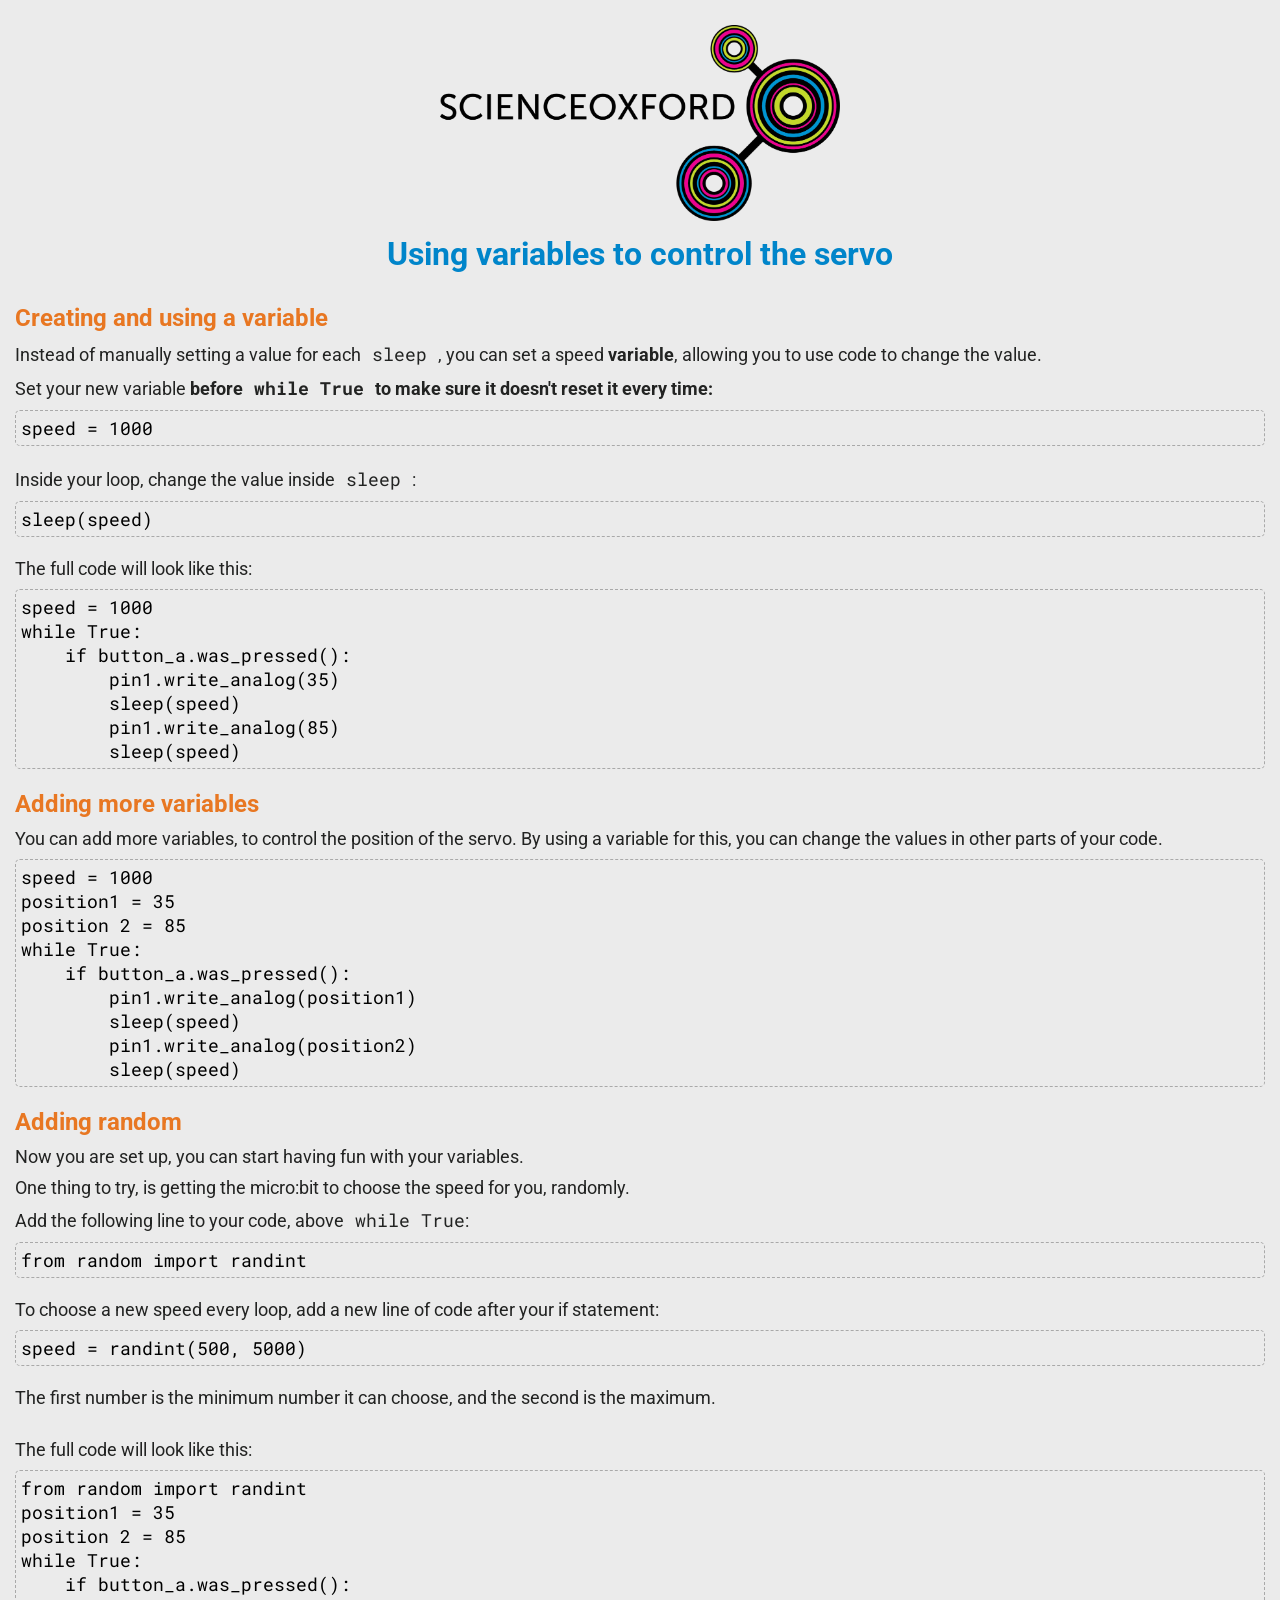
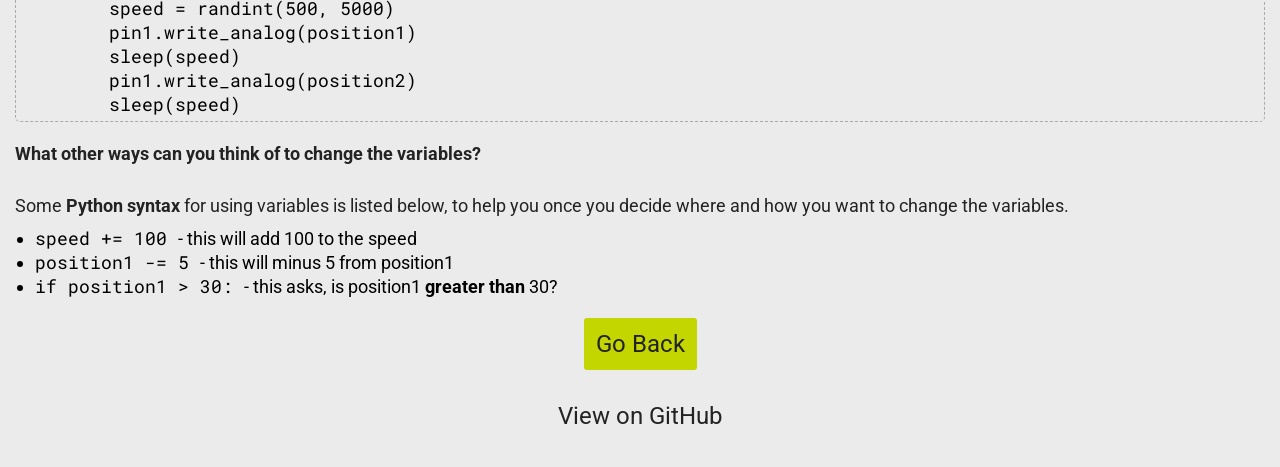
<file: variables.html>
<!DOCTYPE html>
<html>

<head>
  <title>Musical Microbits - Using Variables</title>
  <link rel="stylesheet" type="text/css" href="style.css">
  <link href="https://fonts.googleapis.com/css?family=Roboto|Roboto+Mono&display=swap" rel="stylesheet">
  <meta name="viewport" content="width=device-width, initial-scale=1">
</head>

<body>
  <header>
    <a href="https://scienceoxford.com" target="_blank"><img src=".\images\so_logo.png" alt="Science Oxford Logo" width="400px" height="auto"></a>
    <h1>Using variables to control the servo</h1>
    <br>
  </header>

  <div id="variable" class="left">
    <h3>Creating and using a variable</h3>
    <p>Instead of manually setting a value for each<code> sleep </code>, you can set a speed <strong>variable</strong>, allowing you to use code to change the value.</p>
    <p>Set your new variable <strong>before<code> while True </code>to make sure it doesn't reset it every time:</strong></p>
    <pre>speed = 1000</pre>
    <br>
    <p>Inside your loop, change the value inside<code> sleep </code>:</p>
    <pre>sleep(speed)</pre>
    <br>
    <p>The full code will look like this:</p>
    <pre>speed = 1000
while True:
    if button_a.was_pressed():
        pin1.write_analog(35)
        sleep(speed)
        pin1.write_analog(85)
        sleep(speed)</pre>
    <br>
  </div>

  <div id="position" class="left">
    <h3>Adding more variables</h3>
    <p>You can add more variables, to control the position of the servo. By using a variable for this, you can change the values in other parts of your code.</p>
    <pre>speed = 1000
position1 = 35
position 2 = 85
while True:
    if button_a.was_pressed():
        pin1.write_analog(position1)
        sleep(speed)
        pin1.write_analog(position2)
        sleep(speed)</pre>
    <br>
  </div>

  <div id="random" class="left">
    <h3>Adding random</h3>
    <p>Now you are set up, you can start having fun with your variables.</p>
    <p>One thing to try, is getting the micro:bit to choose the speed for you, randomly.</p>
    <p>Add the following line to your code, above<code> while True</code>:</p>
    <pre>from random import randint</pre>
    <br>
    <p>To choose a new speed every loop, add a new line of code after your if statement:</p>
    <pre>speed = randint(500, 5000)</pre>
    <br>
    <p>The first number is the minimum number it can choose, and the second is the maximum.</p>
    <br>
    <p>The full code will look like this:</p>
    <pre>from random import randint
position1 = 35
position 2 = 85
while True:
    if button_a.was_pressed():
        speed = randint(500, 5000)
        pin1.write_analog(position1)
        sleep(speed)
        pin1.write_analog(position2)
        sleep(speed)</pre>
    <br>
    <p><strong>What other ways can you think of to change the variables?</strong></p>
    <br>
    <p>Some <strong>Python syntax</strong> for using variables is listed below, to help you once you decide where and how you want to change the variables.</p>
    <ul>
      <li><code>speed += 100 </code> - this will add 100 to the speed</li>
      <li><code>position1 -= 5 </code> - this will minus 5 from position1</li>
      <li><code>if position1 > 30: </code> - this asks, is position1 <strong>greater than</strong> 30?</li>
    </ul>
  </div>

  <nav class="links bg_green">
    <a href="2022.html">Go Back</a>
  </nav>

  <footer class="links">
    <a href="https://github.com/ScienceOxford/musical-microbits" target="_blank">View on GitHub</a>
  </footer>

</body>
</html>
</file>
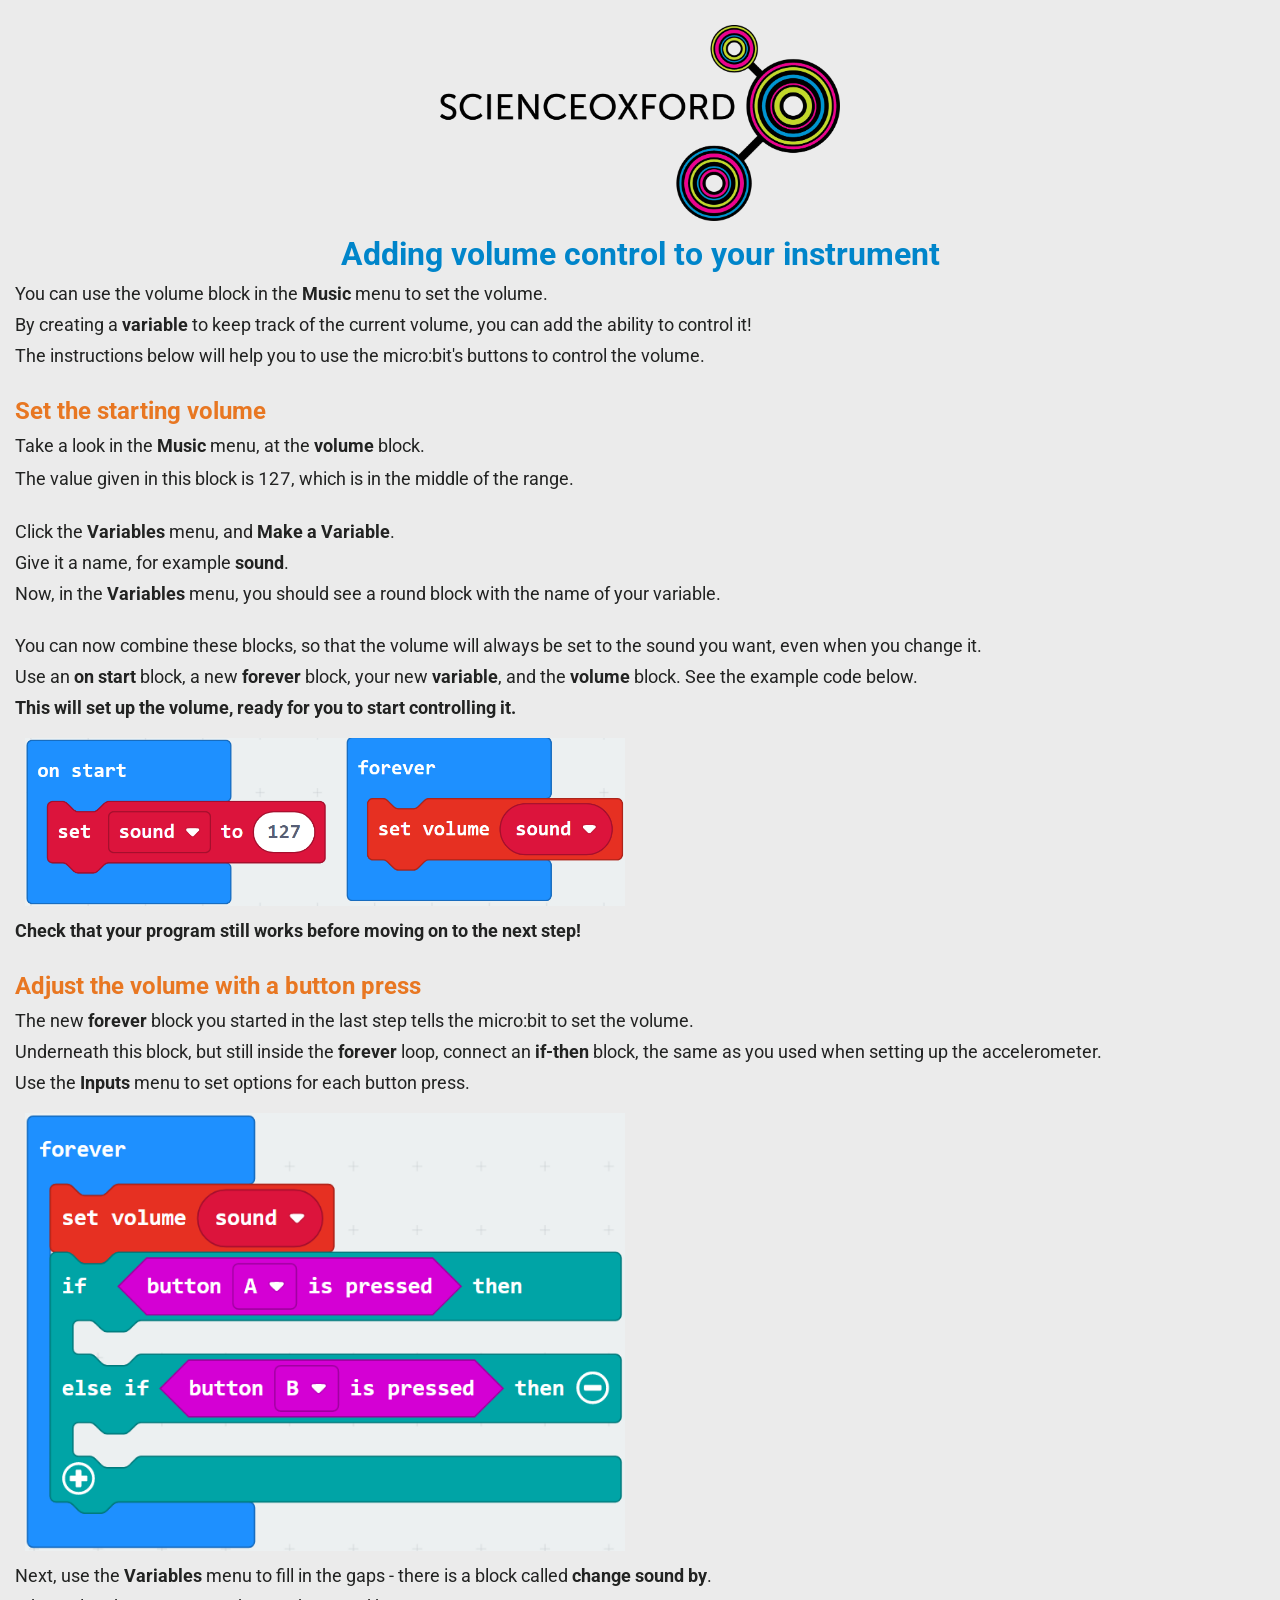
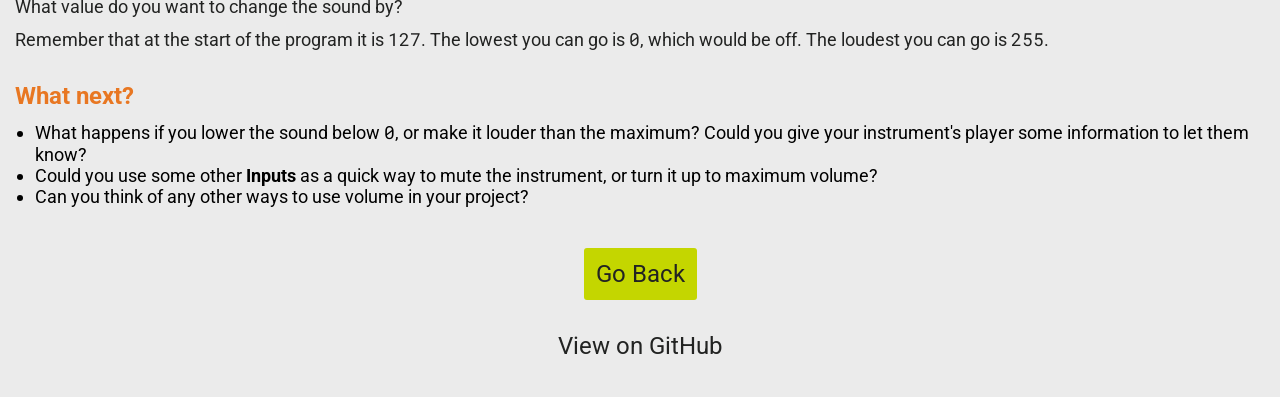
<file: volume.html>
<!DOCTYPE html>
<html>

<head>
  <title>Shake It Out</title>
  <link rel="stylesheet" type="text/css" href="style.css">
  <link href="https://fonts.googleapis.com/css?family=Roboto|Roboto+Mono&display=swap" rel="stylesheet">
  <meta name="viewport" content="width=device-width, initial-scale=1">
</head>

<body>
  <header>
    <a href="https://scienceoxford.com" target="_blank"><img src=".\images\so_logo.png" alt="Science Oxford Logo" width="400px" height="auto"></a>
    <h1>Adding volume control to your instrument</h1>
  </header>

  <div id="intro" class="left">
    <p>You can use the volume block in the <strong>Music</strong> menu to set the volume.</p>
    <p>By creating a <strong>variable</strong> to keep track of the current volume, you can add the ability to control it!</p>
    <p>The instructions below will help you to use the micro:bit's buttons to control the volume.</p>
    <br>
  </div>

  <div id="set-up" class="left">
    <h3>Set the starting volume</h3>
    <p>Take a look in the <strong>Music</strong> menu, at the <strong>volume</strong> block.</p>
    <p>The value given in this block is <code>127</code>, which is in the middle of the range.</p>
    <br>
    <p>Click the <strong>Variables</strong> menu, and <strong>Make a Variable</strong>.</p>
    <p>Give it a name, for example <strong>sound</strong>.</p>
    <p>Now, in the <strong>Variables</strong> menu, you should see a round block with the name of your variable.</p>
    <br>
    <p>You can now combine these blocks, so that the volume will always be set to the sound you want, even when you change it.</p>
    <p>Use an <strong>on start</strong> block, a new <strong>forever</strong> block, your new <strong>variable</strong>, and the <strong>volume</strong> block. See the example code below.</p>
    <p><strong>This will set up the volume, ready for you to start controlling it.</strong></p>
    <img src=".\images\sound-variable.PNG" alt="Code example-- Left: on start, set sound to 127; Right: forever, set volume sound" width="600px" height="auto">
    <p><strong>Check that your program still works before moving on to the next step!</strong></p>
    <br>
  </div>

  <div id="adjust" class="left">
    <h3>Adjust the volume with a button press</h3>
    <p>The new <strong>forever</strong> block you started in the last step tells the micro:bit to set the volume.</p>
    <p>Underneath this block, but still inside the <strong>forever</strong> loop, connect an <strong>if-then</strong> block, the same as you used when setting up the accelerometer.</p>
    <p>Use the <strong>Inputs</strong> menu to set options for each button press.</p>
    <img src=".\images\if-button-press.PNG" alt="Code example-- forever, set volume sound, if button A is pressed then, else if button B is pressed then" width="600px" height="auto">
    <p>Next, use the <strong>Variables</strong> menu to fill in the gaps - there is a block called <strong>change sound by</strong>.</p>
    <p>What value do you want to change the sound by?</p>
    <p>Remember that at the start of the program it is <code>127</code>. The lowest you can go is <code>0</code>, which would be off. The loudest you can go is <code>255</code>.</p>
    <br>
  </div>

  <div id="next" class="left">
    <h3>What next?</h3>
    <ul>
      <li>What happens if you lower the sound below <code>0</code>, or make it louder than the maximum? Could you give your instrument's player some information to let them know?</li>
      <li>Could you use some other <strong>Inputs</strong> as a quick way to mute the instrument, or turn it up to maximum volume?</li>
      <li>Can you think of any other ways to use volume in your project?</li>
    </ul>
    <br>
  </div>

  <nav class="links bg_green">
    <a href="index.html">Go Back</a>
  </nav>

  <footer class="links">
    <a href="https://github.com/ScienceOxford/musical-microbits" target="_blank">View on GitHub</a>
  </footer>

</body>
</html>
</file>
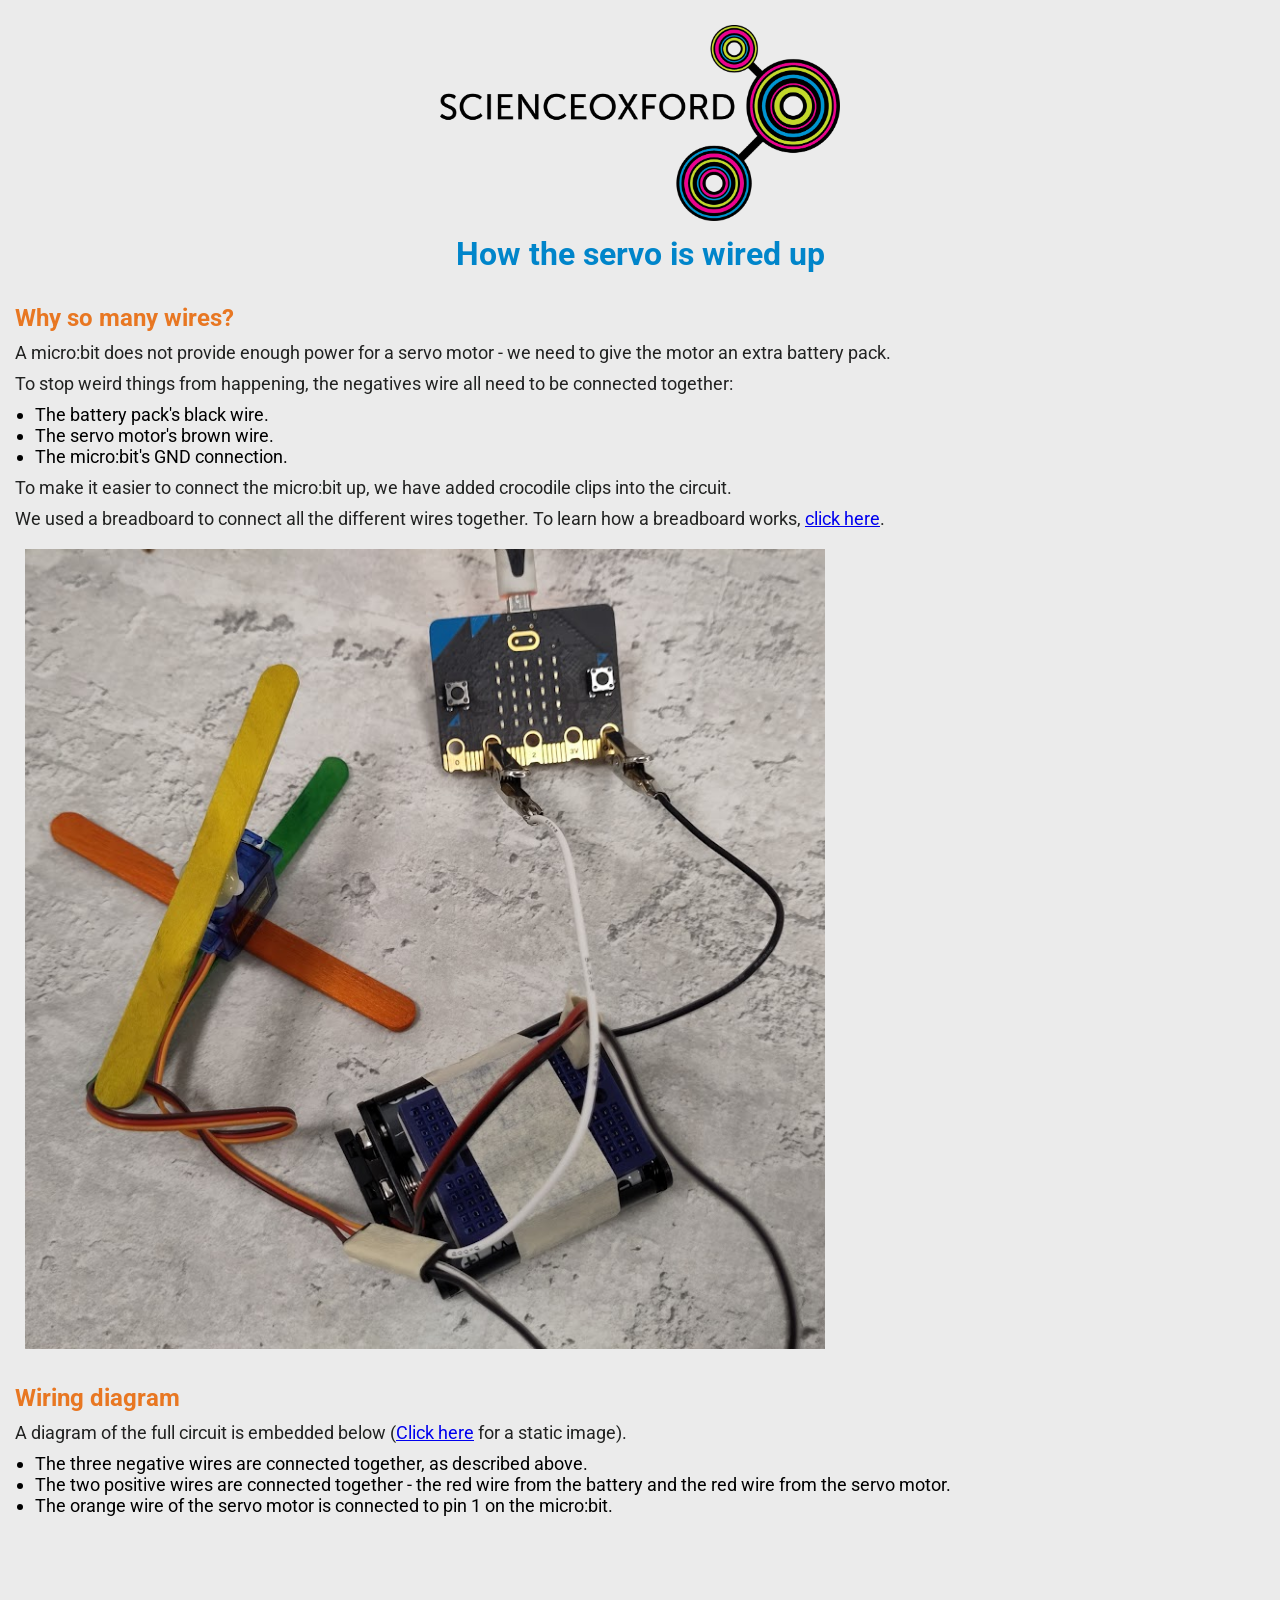
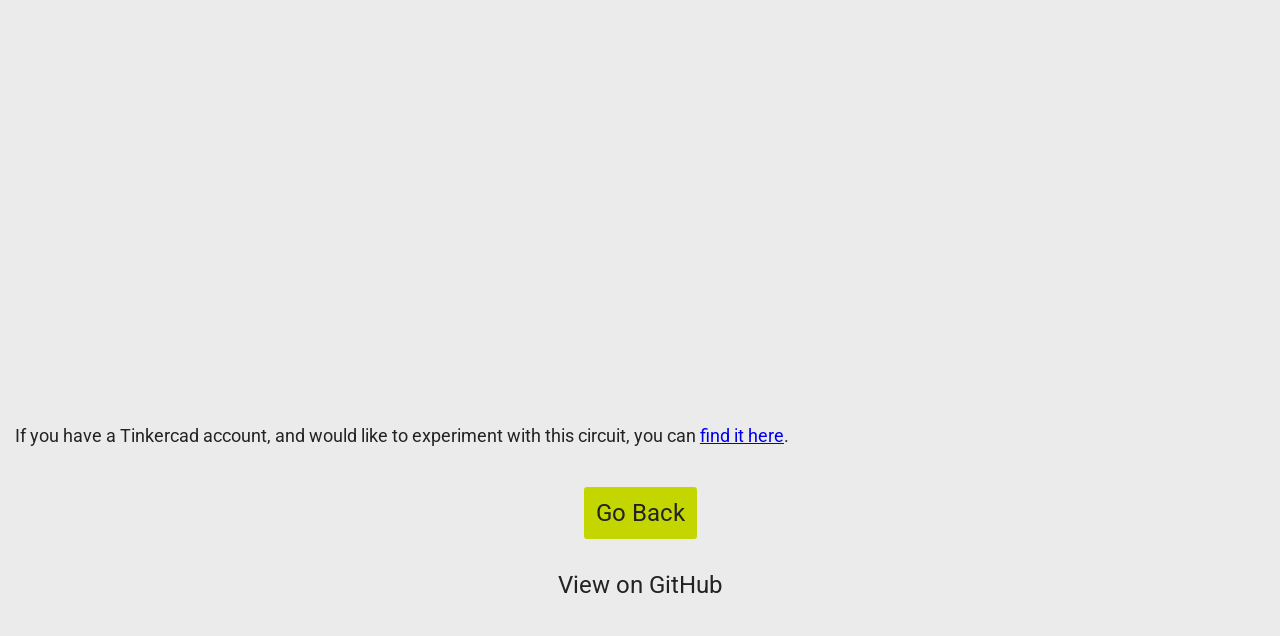
<file: wiring.html>
<!DOCTYPE html>
<html>

<head>
  <title>Musical Microbits - Wiring Explanation</title>
  <link rel="stylesheet" type="text/css" href="style.css">
  <link href="https://fonts.googleapis.com/css?family=Roboto|Roboto+Mono&display=swap" rel="stylesheet">
  <meta name="viewport" content="width=device-width, initial-scale=1">
</head>

<body>
  <header>
    <a href="https://scienceoxford.com" target="_blank"><img src=".\images\so_logo.png" alt="Science Oxford Logo" width="400px" height="auto"></a>
    <h1>How the servo is wired up</h1>
    <br>
  </header>

  <div id="why" class="left">
    <h3>Why so many wires?</h3>
    <p>A micro:bit does not provide enough power for a servo motor - we need to give the motor an extra battery pack.</p>
    <p>To stop weird things from happening, the negatives wire all need to be connected together:</p>
    <ul>
      <li>The battery pack's black wire.</li>
      <li>The servo motor's brown wire.</li>
      <li>The micro:bit's GND connection.</li>
    </ul>
    <p>To make it easier to connect the micro:bit up, we have added crocodile clips into the circuit.</p>
    <p>We used a breadboard to connect all the different wires together. To learn how a breadboard works, <a href="https://learn.sparkfun.com/tutorials/how-to-use-a-breadboard/all" target="_blank">click here</a>.</p>
    <img src=".\images\servo-wiring-full.jpg" alt="photograph of a BBC micro:bit. A crocodile clip with a white wire is attached to the gold pin labelled 1, second from the left. A crocodile clip with a black wire is attached to gold pin labelled GND, furthest right." width="800px" height="auto">
    <br>
    <br>
  </div>

  <div id="wiring-diagram" class="left">
    <h3>Wiring diagram</h3>
    <p>A diagram of the full circuit is embedded below (<a href=".\images\servo-wiring-diagram.PNG" target="_blank">Click here</a> for a static image).</p>
    <ul>
      <li>The three negative wires are connected together, as described above.</li>
      <li>The two positive wires are connected together - the red wire from the battery and the red wire from the servo motor.</li>
      <li>The orange wire of the servo motor is connected to pin 1 on the micro:bit.</li>
    </ul>
    <br>
    <iframe width="725" height="453" src="https://www.tinkercad.com/embed/2x7L1zN4mJ5?editbtn=1" frameborder="0" marginwidth="0" marginheight="0" scrolling="no"></iframe>
    <br>
    <br>
    <p>If you have a Tinkercad account, and would like to experiment with this circuit, you can <a href="https://www.tinkercad.com/things/2x7L1zN4mJ5" target="_blank">find it here</a>.</p>
    <br>
  </div>

  <nav class="links bg_green">
    <a href="2022.html">Go Back</a>
  </nav>

  <footer class="links">
    <a href="https://github.com/ScienceOxford/musical-microbits" target="_blank">View on GitHub</a>
  </footer>

</body>
</html>
</file>
<file: style.css>
* {
  box-sizing: border-box;
  margin: 0;
  padding: 0;
  font-size: 18px;
}

img {
  max-width: 100%;
  height: auto;
  margin: 10px;
}

body {
  background-color: rgb(235, 235, 235);
  font-family: "Roboto";
  text-align: center;
  font-size: 16px;
  margin: 5px;
  padding: 10px;
  min-width: 300px;
}

h1 {
  color: rgb(0, 133, 202);
  font-size: 32px;
  margin-bottom: 10px;
}

h3 {
  color: rgb(232, 119, 34);
  font-size: 24px;
  margin-bottom: 10px;
}

h4 {
  color: rgb(30, 144, 255);
  font-size: 22px;
  margin-bottom: 10px;
}

h5 {
  color: rgb(227, 0, 141);
  font-size: 22px;
  margin-bottom: 10px;
}

p {
  color: rgb(34, 35, 34);
  margin-bottom: 10px;
}

pre {
  font-family: "Roboto Mono";
  border: thin dashed darkgrey;
  border-radius: 5px;
  padding: 5px;
}

code {
  font-family: "Roboto Mono";
}

.left {
  text-align: left;
}

.bg_pink a {
  background-color: rgb(208, 0, 111);
}

.bg_green a {
  background-color: rgb(196, 214, 0);
}

.bg_blue a {
  background-color: rgb(0, 133, 202);
}

.links a {
  color: rgb(34, 35, 34);
  font-size: 24px;
  border-radius: 3px;
  margin: 10px;
  padding: 12px;
  display: inline-block;
  text-decoration: none;
}

.debugging {
  background-color: rgb(249,217,194);
}

ul, ol {
  margin-left: 20px;
  margin-bottom: 10px;
}

table {
  text-align: center;
  border-spacing: 15px;
  font-family: "Roboto Mono";
}
</file>
